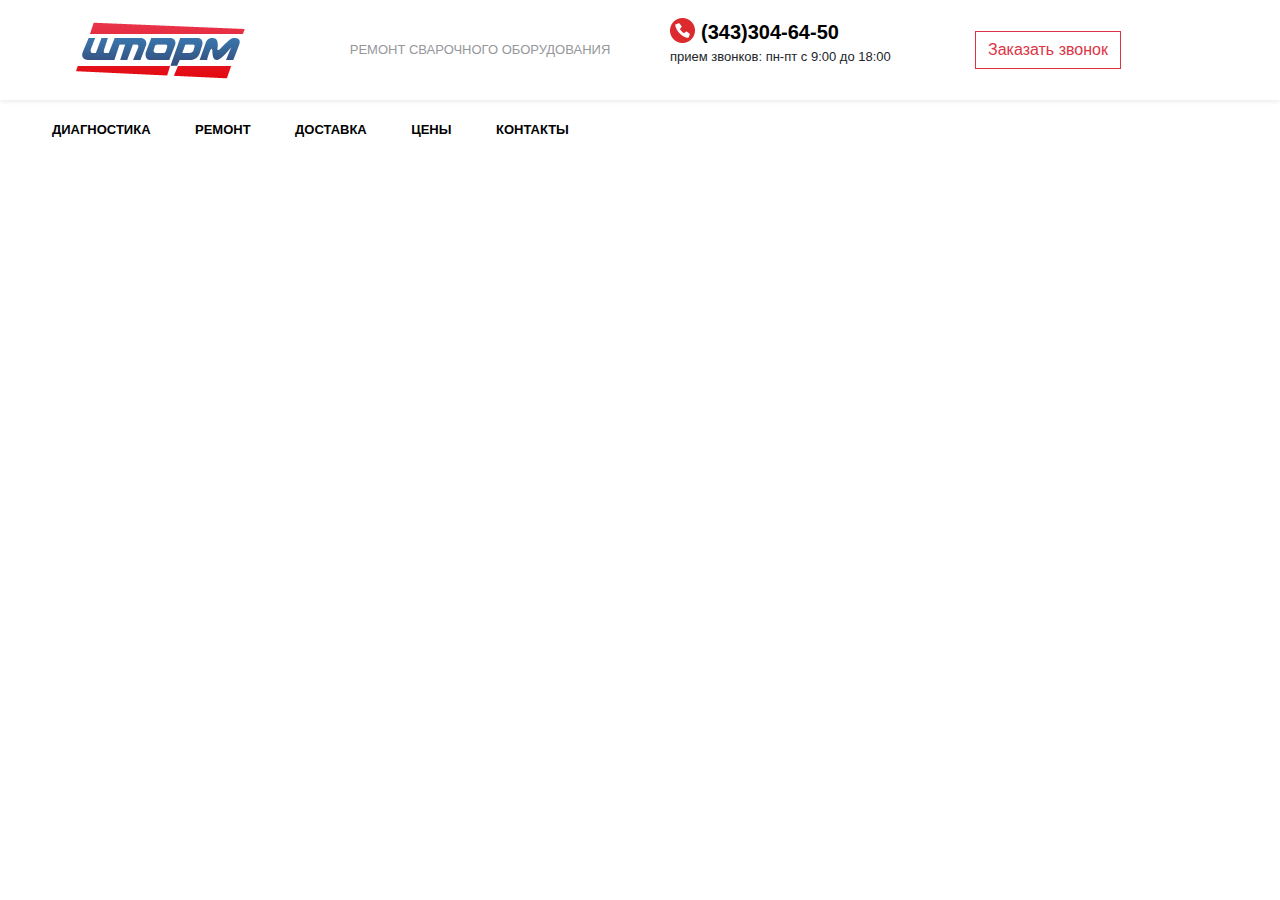
<file: header.html>
<!DOCTYPE html>
<html lang="en">

<head>
    <meta charset="UTF-8">
    <meta name="viewport" content="width=device-width, initial-scale=1.0">
    <meta http-equiv="X-UA-Compatible" content="ie=edge">
    <title>Document</title>
    <link rel="stylesheet" href="css/main.css">
</head>

<body>
      <!-- start header -->
      <div class="container-fluid">
        <header class="row shadow-sm align-items-center header">

            <div class="order-sm-0 order-md-0 order-3 col-md col-sm-6 header__logo justify-content-md-center d-flex">
                <img src="img/logo.png" alt="">
            </div>

            <div class=" col header__title d-none d-sm-none d-md-block">
                <div>РЕМОНТ СВАРОЧНОГО ОБОРУДОВАНИЯ</div>
            </div>

            <div
                class=" order-sm-3 order-md-3 order-0 col-sm-6 d-flex header__contact-information align-items-center justify-content-around flex-md-row">
                <div class="col header__contact-information__block mr-sm-3 mr-md-0 mr-3">
                    <div class="row header__contact-information__level-1 flex-nowrap">

                        <div class="col-1 header__contact-information__level-1__img d-none d-sm-none d-md-block">
                            <img src="img/tel-rouge.png" alt="">
                        </div>

                        <div class="col header__contact-information__level-1__phone-num p-0 p-sm-0 pl-md-3">
                            <a href="tel:+7(343) 304-64-50"><b>(343)304-64-50</b></a>
                        </div>

                    </div>

                    <div class="col header__contact-information__level-2 d-none d-sm-none d-md-flex">
                        <p>прием звонков: пн-пт с 9:00 до 18:00</p>
                    </div>
                </div>

                <div class="col header__contact-information__call-button ">
                    <input class="btn btn-outline-danger" type="button" value="Заказать звонок">
                </div>

            </div>
        </header>

        <nav class="menu d-none d-sm-none d-md-flex">
            <ul class="menu_item">
                <li class="menu__item__items ">
                    <a class="btn btn-light" href="diagnostika.html">Диагностика</a>
                </li>
                <li class="menu__item__items">
                    <a class="btn btn-light" href="remont.html">Ремонт</a>
                </li>
                <li class="menu__item__items">
                    <a class="btn btn-light" href="dostavka.html">Доставка</a>
                </li>
                <li class="menu__item__items">
                    <a class="btn btn-light" href="price.html">цены</a>
                </li>
                <li class="menu__item__items">
                    <a class="btn btn-light" href="kontakts.html">Контакты</a>
                </li>
            </ul>
        </nav>
        <nav class="menu-gamburger d-flex flex-column d-sm-flex d-md-none  justify-content-center">
                <input type="checkbox" id="menu">
                <label for="menu">Menu</label>
            <ul class="menu-gamburger__item">
                <li class="col menu-gamburger__item__items btn btn-light">
                    <a class="col" href="diagnostika.html">Диагностика</a>
                </li>
                <li class="col menu-gamburger__item__items btn btn-light">
                    <a class="col " href="remont.html">Ремонт</a>
                </li>
                <li class="col menu-gamburger__item__items btn btn-light">
                    <a class="col" href="dostavka.html">Доставка</a>
                </li>
                <li class="col menu-gamburger__item__items btn btn-light">
                    <a class="col" href="price.html">цены</a>
                </li>
                <li class="col menu-gamburger__item__items btn btn-light">
                    <a class="col" href="kontakts.html">Контакты</a>
                </li>
            </ul>
        </nav>
    </div>
    <!-- end hedaer -->
</file>
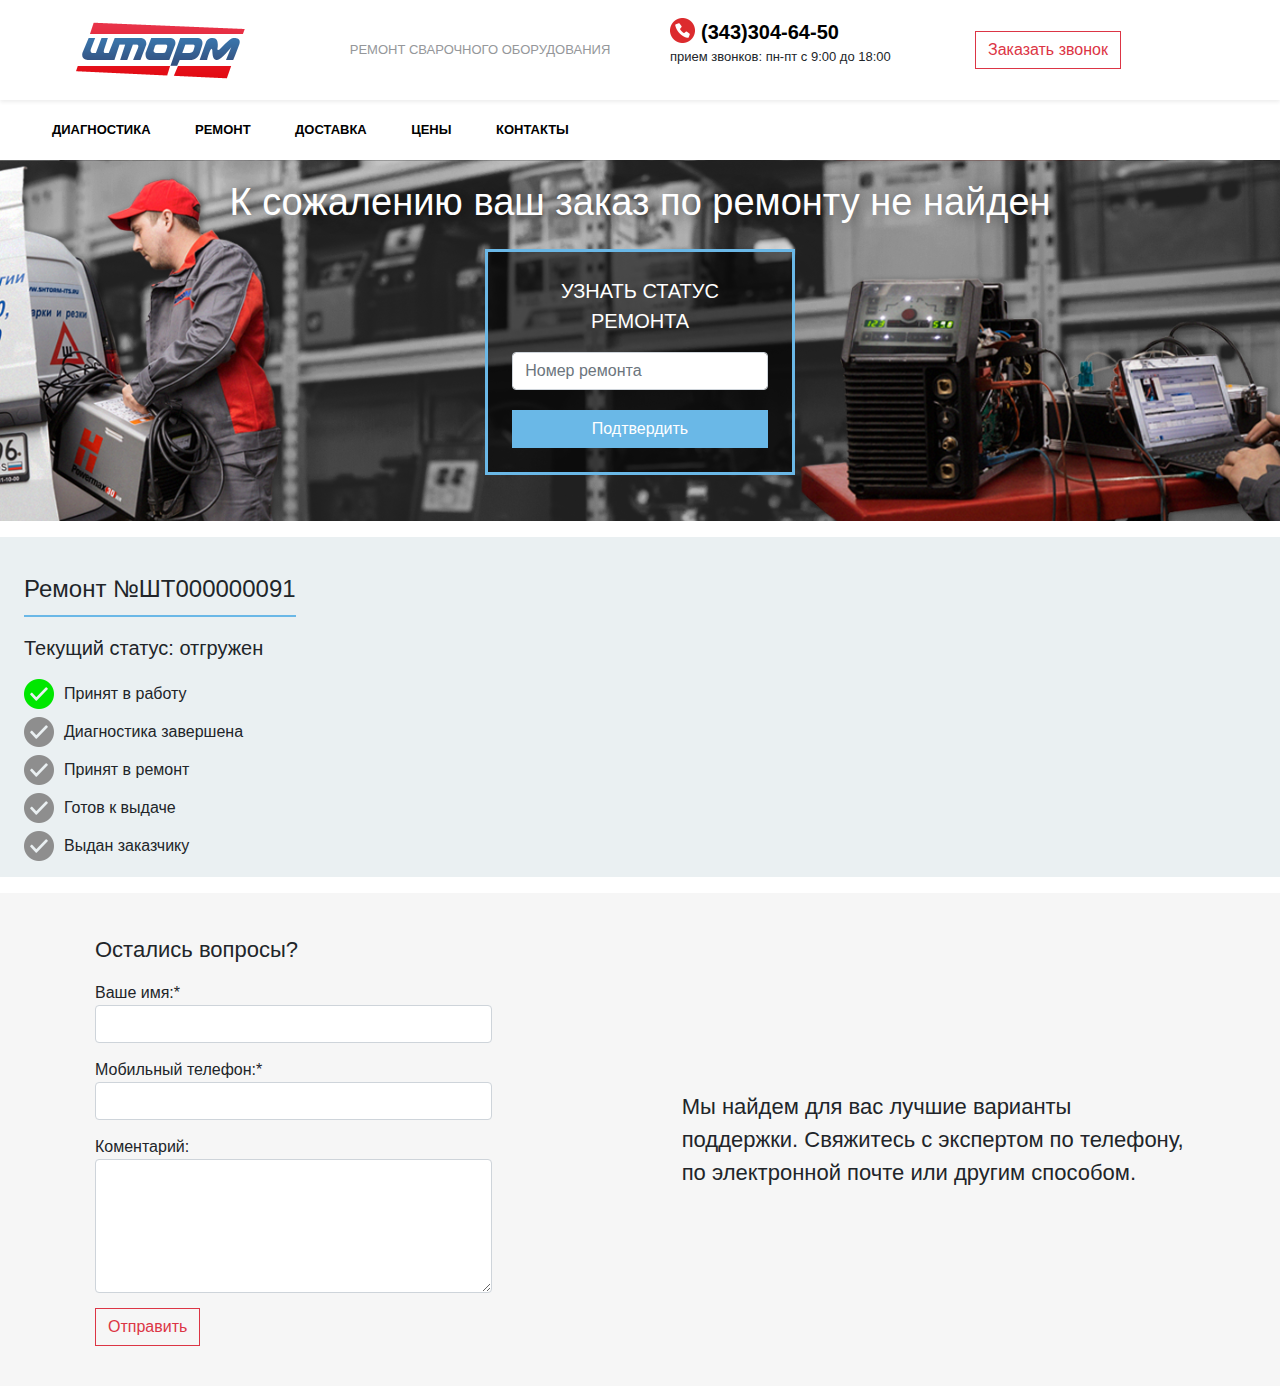
<file: index1.html>
<!DOCTYPE html>
<html lang="en">

<head>
    <meta charset="UTF-8">
    <meta name="viewport" content="width=device-width, initial-scale=1.0">
    <meta http-equiv="X-UA-Compatible" content="ie=edge">
    <title>Document</title>
    <link rel="stylesheet" href="css/main.css">
</head>

<body>
    <!-- start header -->
    <div class="container-fluid">
        <header class="row shadow-sm align-items-center header">

            <div class="order-sm-0 order-md-0 order-3 col-md col-sm-6 header__logo justify-content-md-center d-flex">
                <img src="img/logo.png" alt="">
            </div>

            <div class=" col header__title d-none d-sm-none d-md-block">
                <div>РЕМОНТ СВАРОЧНОГО ОБОРУДОВАНИЯ</div>
            </div>

            <div
                class=" order-sm-3 order-md-3 order-0 col-sm-6 d-flex header__contact-information align-items-center justify-content-around flex-md-row">
                <div class="col header__contact-information__block mr-sm-3 mr-md-0 mr-3">
                    <div class="row header__contact-information__level-1 flex-nowrap">

                        <div class="col-1 header__contact-information__level-1__img d-none d-sm-none d-md-block">
                            <img src="img/tel-rouge.png" alt="">
                        </div>

                        <div class="col header__contact-information__level-1__phone-num p-0 p-sm-0 pl-md-3">
                            <a href="tel:+7(343) 304-64-50"><b>(343)304-64-50</b></a>
                        </div>

                    </div>

                    <div class="col header__contact-information__level-2 d-none d-sm-none d-md-flex">
                        <p>прием звонков: пн-пт с 9:00 до 18:00</p>
                    </div>
                </div>

                <div class="col header__contact-information__call-button ">
                    <input class="btn btn-outline-danger" type="button" value="Заказать звонок">
                </div>

            </div>
        </header>

        <nav class="menu d-none d-sm-none d-md-flex">
            <ul class="menu_item">
                <li class="menu__item__items ">
                    <a class="btn btn-light" href="diagnostika.html">Диагностика</a>
                </li>
                <li class="menu__item__items">
                    <a class="btn btn-light" href="remont.html">Ремонт</a>
                </li>
                <li class="menu__item__items">
                    <a class="btn btn-light" href="dostavka.html">Доставка</a>
                </li>
                <li class="menu__item__items">
                    <a class="btn btn-light" href="price.html">цены</a>
                </li>
                <li class="menu__item__items">
                    <a class="btn btn-light" href="kontakts.html">Контакты</a>
                </li>
            </ul>
        </nav>
        <nav class="menu-gamburger d-flex flex-column d-sm-flex d-md-none  justify-content-center">
            <input type="checkbox" id="menu">
            <label for="menu">Menu</label>
            <ul class="menu-gamburger__item">
                <li class="col menu-gamburger__item__items btn btn-light">
                    <a class="col" href="diagnostika.html">Диагностика</a>
                </li>
                <li class="col menu-gamburger__item__items btn btn-light">
                    <a class="col " href="remont.html">Ремонт</a>
                </li>
                <li class="col menu-gamburger__item__items btn btn-light">
                    <a class="col" href="dostavka.html">Доставка</a>
                </li>
                <li class="col menu-gamburger__item__items btn btn-light">
                    <a class="col" href="price.html">цены</a>
                </li>
                <li class="col menu-gamburger__item__items btn btn-light">
                    <a class="col" href="kontakts.html">Контакты</a>
                </li>
            </ul>
        </nav>
    </div>
    <!-- end hedaer -->

    <section class="page-layout  flex-wrap">
        <h1 class="page-layout__title">К сожалению ваш заказ по ремонту не найден</h1>
        <div class="row justify-content-around p-3">
            <div
                class="justify-content-center page-layout__repair-block p-4 col-10 col-sm-10 col-md-5 col-lg-5 col-xl-3 d-flex flex-column ">
                <p>Узнать статус ремонта</p>
                <form class="page-layout__repair-block__form  d-flex flex-column  " action="">
                    <input class="page-layout__repair-block__form__input form-control " placeholder="Номер ремонта"
                        type="text">
                    <input class="page-layout__repair-block__form__submit btn " type="submit" value="Подтвердить">
                </form>
            </div>
        </div>
    </section>

    <section>
        <div class="status mt-2 mb-2">
            <div class="m-3 p-2">


                <div class="content__description__title">
                    <h1>Ремонт №ШТ000000091</h1>
                </div>
                <div class="status__now mb-3">
                    Текущий статус: отгружен
                </div>
                <div class="status__flags d-flex mb-2 align-items-center">
                    <div class="status__flags__img flag-ok">
                    </div>
                    Принят в работу
                </div>
                <div class="status__flags d-flex mb-2 align-items-center">
                    <div class="status__flags__img flag-no">
                    </div>
                    Диагностика завершена
                </div>
                <div class="status__flags d-flex mb-2 align-items-center">
                        <div class="status__flags__img flag-no">
                        </div>
                        Принят в ремонт
                    </div>
                    <div class="status__flags d-flex mb-2 align-items-center">
                            <div class="status__flags__img flag-no">
                            </div>
                            Готов к выдаче
                        </div>
                        <div class="status__flags d-flex mb-2 align-items-center">
                                <div class="status__flags__img flag-no">
                                </div>
                                Выдан заказчику
                            </div>
            </div>
        </div>
    </section>



    <!-- START FOOTER -->
    <footer class="footer d-flex justify-content-around">
        <div class="col-4 footer__form-callback  flex-column ">
            <div class="footer__form-callback__title ">Остались вопросы?</div>
            <form action="">
                <div>
                    Ваше имя:*<br>
                    <input class="form-control" type="text" name="" id="">
                </div>
                <div>
                    Мобильный телефон:*<br>
                    <input class="form-control" type="text" name="" id="">
                </div>
                <div>
                    Коментарий:<br>
                    <textarea class="form-control" rows="5" name="" id="" cols="30" rows="10"></textarea>
                </div>
                <div>
                    <input class="btn btn-outline-danger" type="submit" name="" id="" value="Отправить">
                </div>
            </form>
        </div>
        <div class="col-5 align-self-center footer__text">
            Мы найдем для вас лучшие варианты поддержки. Свяжитесь с экспертом по телефону, по электронной почте или
            другим способом.
        </div>
    </footer>
    <!-- END FOOTER -->
</body>

</html>
</file>
